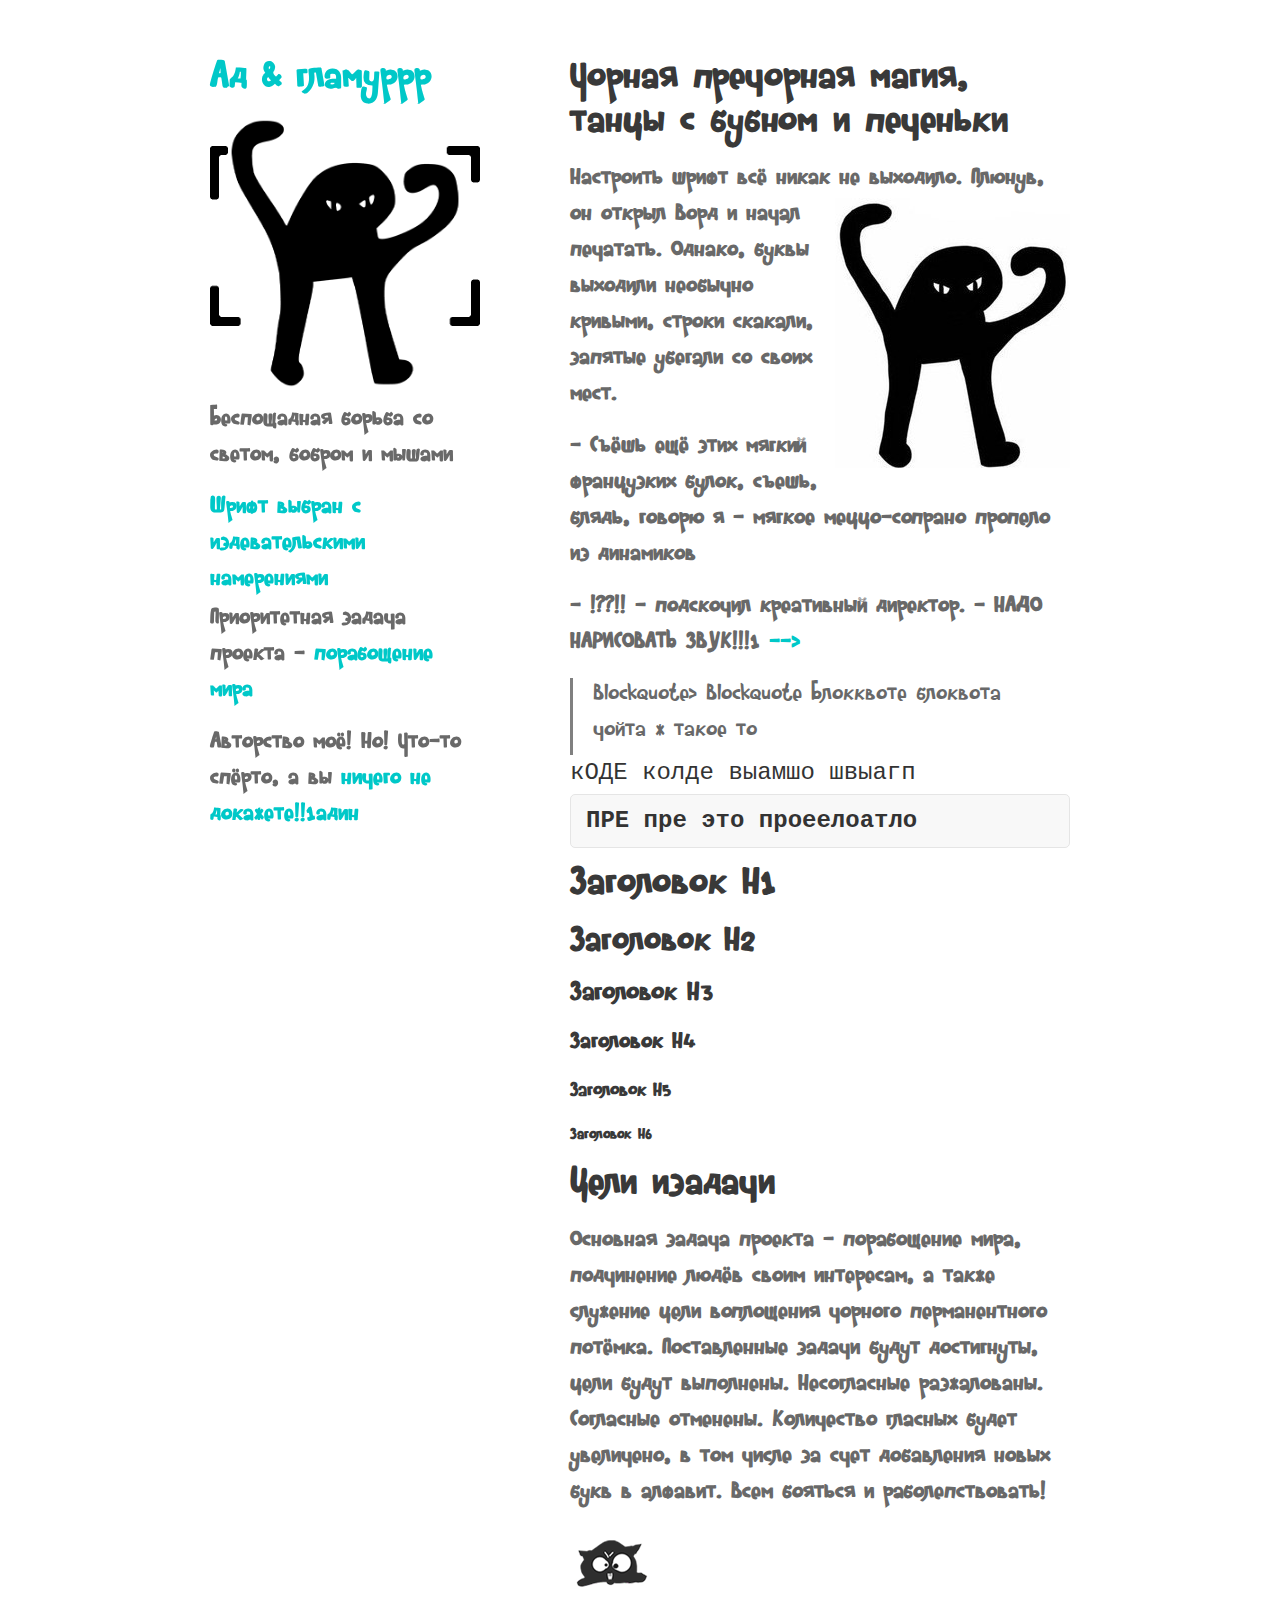
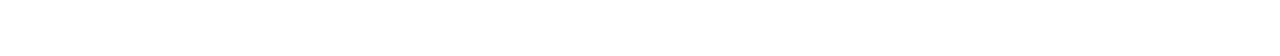
<file: ololo/Welcome to another page _ Minimal theme.html>
<!DOCTYPE html>
<html lang="ru-RU" m_init="2210590202207061206"><head><meta http-equiv="Content-Type" content="text/html; charset=UTF-8">
    
    <meta http-equiv="X-UA-Compatible" content="IE=edge">
    <meta name="viewport" content="width=device-width, initial-scale=1">

<title>Мой тестовый шаблон мегаохуительной темы</title>
<meta name="generator" content="Warlock's slaves">
<meta property="og:title" content="ТЕстовая траница мегаОХ!!!11">
<meta property="og:locale" content="ru-RU">
<meta name="description" content="Типа описание страницыыы">
<meta property="og:description" content="Типа описание страницыыы">
<link rel="canonical" href="https://pages-themes.github.io/minimal/another-page.html">
<meta property="og:url" content="https://pages-themes.github.io/minimal/another-page.html">
<meta property="og:site_name" content="Minimal theme">
<meta name="twitter:card" content="summary">
<meta property="twitter:title" content="Welcome to another page">
<script type="application/ld+json">
{"publisher":{"@type":"Organization","logo":{"@type":"ImageObject","url":"https://pages-themes.github.io/minimal/assets/img/logo.png"}},"description":"Minimal is a theme for GitHub Pages.","url":"https://pages-themes.github.io/minimal/another-page.html","@type":"WebPage","headline":"Welcome to another page","@context":"https://schema.org"}</script>
<!-- End Jekyll SEO tag -->

    <link rel="stylesheet" href="./Welcome to another page _ Minimal theme_files/style.css">
    <!--[if lt IE 9]>
    <script src="https://cdnjs.cloudflare.com/ajax/libs/html5shiv/3.7.3/html5shiv.min.js"></script>
    <![endif]-->
    <!-- start custom head snippets, customize with your own _includes/head-custom.html file -->

<!-- Setup Google Analytics -->



<!-- You can set your favicon here -->
<!-- link rel="shortcut icon" type="image/x-icon" href="/minimal/favicon.ico" -->

<!-- end custom head snippets -->

  </head>
  <body>
    <div class="wrapper">
      <header>
        <h1><a href="https://pages-themes.github.io/minimal/">Ад & гламуррр </a></h1>

        
          <img src="cotej-logo.png" alt="Logo">
        

        <p>Беспощадная борьба со светом, бобром и мышами</p>        
        <p class="view"><a href="">Шрифт выбран с издевательскими намерениями</a></p>
        

        
      </header>
      <section>

      <h1 id="welcome-to-another-page">Чорная пречорная магия, танцы с бубном и печеньки</h1>

<p>
  Настроить шрифт всё никак не выходило. <img src="cat1.jpg" align="right">
Плюнув, он открыл Ворд и начал печатать. Однако, буквы выходили необычно кривыми, строки скакали, запятые убегали  со своих мест.  
<p> - Съёшь ещё этих мягкий французких булок, съешь, блядь, говорю я – мягкое меццо-сопрано пропело из динамиков</p>
<p>- !??!! – подскочил креативный директор. - НАДО НАРИСОВАТЬ ЗВУК!!!1  <a href="https://pages-themes.github.io/minimal/">--></a></p>

<blockquote>Blockquote> Blockquote Блокквоте блоквота чойта ж такое то</blockquote>
<code>кОДЕ колде выамшо швыагп</code>
<pre>ПРЕ пре это проеелоатло </pre>
<h1>Заголовок Н1</h1>
<h2>Заголовок Н2</h2>
<h3>Заголовок Н3</h3>
<h4>Заголовок Н4</h4>
<h5>Заголовок Н5</h5>
<h6>Заголовок Н6</h6>

 
<h1>Цели изадачи</h1>
<p>Основная задача проекта – порабощение мира, подчинение людёв своим интересам, а также служение цели воплощения чорного перманентного потёмка. Поставленные задачи будут достигнуты, цели будут выполнены. Несогласные разжалованы. Согласные отменены. Количество гласных будет увеличено, в том числе за счет добавления новых букв в алфавит. Всем бояться и раболепствовать!</p>

<img src="cotej-2.png">



      </section>
      <footer>
     
        <p>Приоритетная задача проекта -<a href="https://github.com/pages-themes"> порабощение мира</a></p>
        
        <p>Авторство моё! Но! Что-то спёрто, а вы  <a href="https://github.com/orderedlist">ничего не докажете!!1адин</a></p>
      </footer>
    </div>
    <script src="./Welcome to another page _ Minimal theme_files/scale.fix.js.Без названия"></script>
  

</body></html>
</file>
<file: ololo/Welcome to another page _ Minimal theme_files/style.css>
@font-face{ /*
    Надо дописать и протестировать фонт-фейсы
    
    */
    font-family:'Rumpelstiltskin';
    font-style:normal;
    src:url("Rumpelstiltskin.ttf") format("truetype")
    }
    
body{
    background-color:#fff;
    padding:50px;
    font:24px/1.5 "Rumpelstiltskin";
    color:dimgray;
    font-weight:400
    }
h1,h2,h3,h4,h5,h6{
    color:#393939;
    margin:0 0 16px
    }
p,ul,ol,table,pre,dl{
    margin:0 0 16px;
    font-weight: bold;
    }
h1,h2,h3{
    line-height:1.1
    }
h1{
    font-size:40px
    }

a{
    color:#00C8C8;    
    text-decoration:none
    }
a:hover,a:focus{color:orange;font-weight:bold}

.wrapper{width:860px;margin:0 auto}
blockquote{border-left:3px solid gray;margin:0;padding:0 20px 5px 20px}

code,pre{font-family:Monaco, Bitstream Vera Sans Mono, Lucida Console, Terminal, Consolas, Liberation Mono, DejaVu Sans Mono, Courier New, monospace;color:#333}
pre{padding:8px 15px;background:#f8f8f8;border-radius:5px;border:1px solid #e5e5e5;overflow-x:auto}
table{width:100%;border-collapse:collapse}
th,td{text-align:left;padding:5px 10px;border-bottom:1px solid #e5e5e5}
dt{color:#444;font-weight:700}
th{color:#444}
img{max-width:100%}
kbd{background-color:#fafbfc;border:1px solid #c6cbd1;border-bottom-color:#959da5;border-radius:3px;box-shadow:inset 0 -1px 0 #959da5;color:#444d56;display:inline-block;font-size:11px;line-height:10px;padding:3px 5px;vertical-align:middle}
header{width:270px;float:left;position:fixed;-webkit-font-smoothing:subpixel-antialiased}
section{width:500px;float:right;padding-bottom:50px}
small{font-size:11px}
hr{border:0;background:#e5e5e5;height:1px;margin:0 0 20px}
footer{width:270px;float:left;position:fixed;bottom:50px;-webkit-font-smoothing:subpixel-antialiased}
@media print, screen and (max-width: 960px){div.wrapper{width:auto;margin:0}
header,section,footer{float:none;position:static;width:auto}
header{padding-right:320px}section{border:1px solid #e5e5e5;border-width:1px 0;padding:20px 0;margin:0 0 20px}
header a small{display:inline}
header ul{position:absolute;right:50px;top:52px}}
@media print, screen and (max-width: 720px){body{word-wrap:break-word}
header{padding:0}
header ul,header p.view{position:static}
pre,code{word-wrap:normal}}
@media print, screen and (max-width: 480px){body{padding:15px}
.downloads{width:99%}
.downloads li,.downloads li+li+li{width:33%}}
@media print{body{padding:0.4in;font-size:12pt;color:#444}}
</file>
